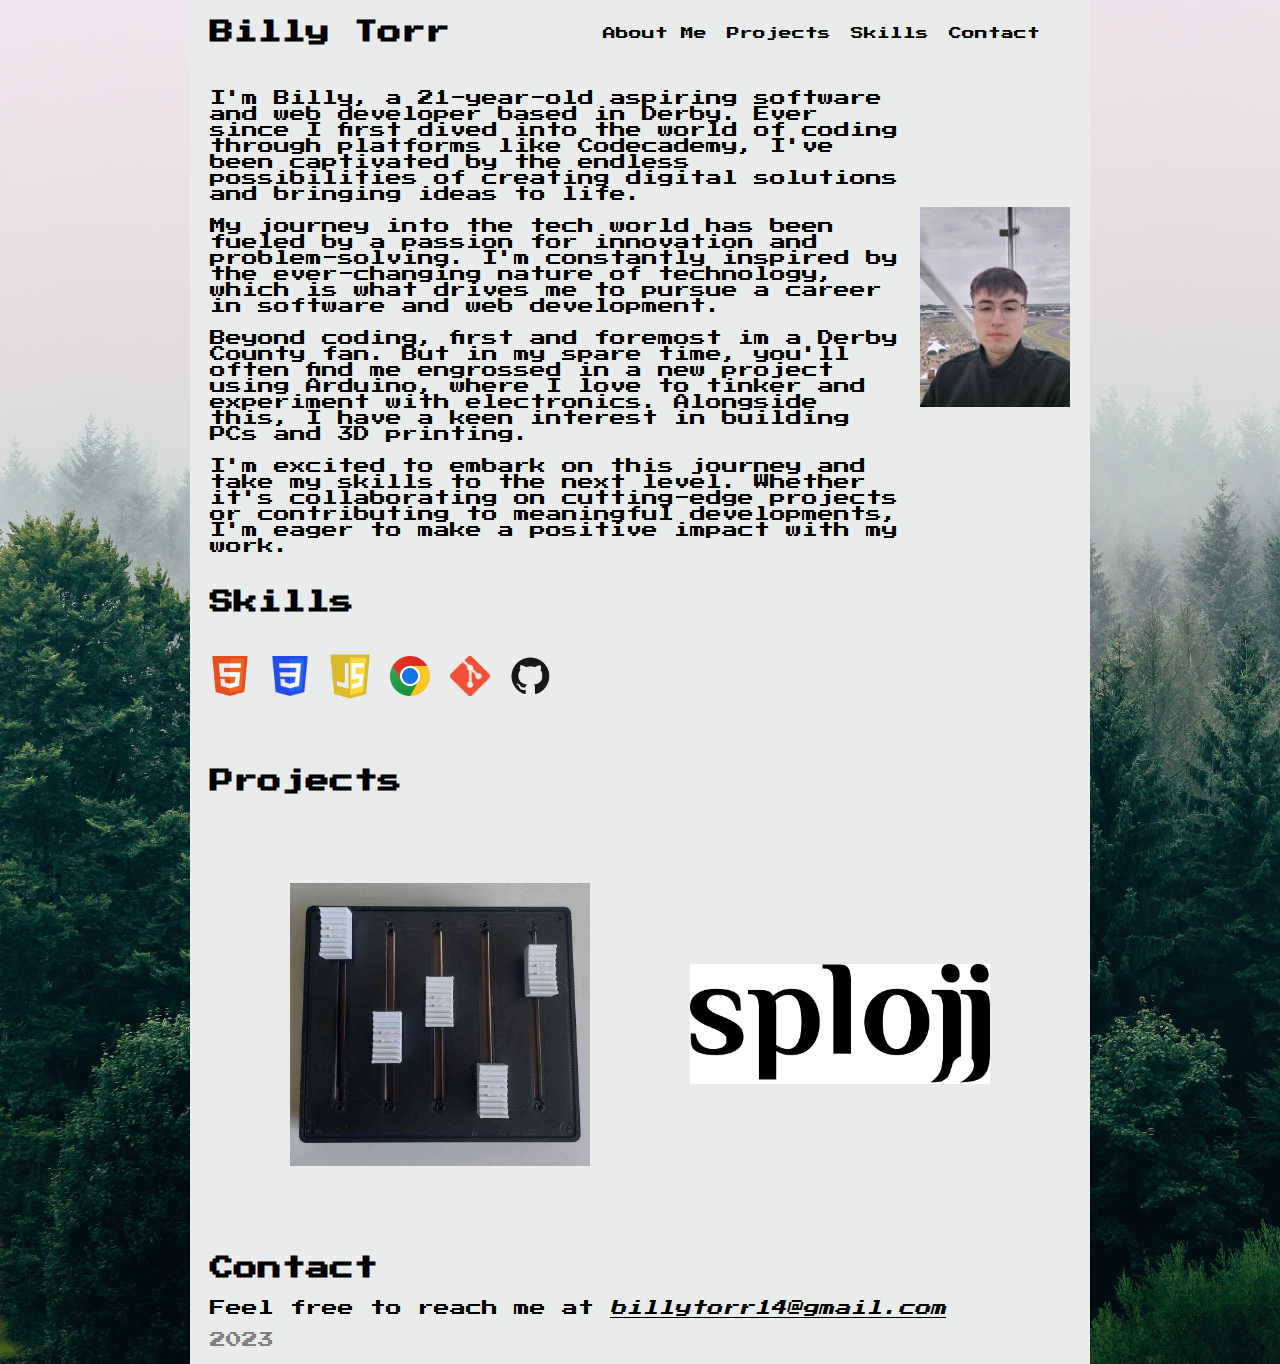
<file: index.html>
<!DOCTYPE html>
<html>
    <head>
        <title>My Portfolio</title>
        <link href="css.css" rel="stylesheet" type="text/css">
        <link rel="preconnect" href="https://fonts.googleapis.com">
        <link rel="preconnect" href="https://fonts.gstatic.com" crossorigin>
        <link href="https://fonts.googleapis.com/css2?family=Press+Start+2P&display=swap" rel="stylesheet">
        <link rel="icon" type="image/x-icon" href="pics/favicon.ico">
    </head>
        <body>
            <div class="contentBody">
                <div class="navbar-wrapper">
                    <nav>
                        <h2>Billy Torr</h2>
                            <ul class="navigation-items">
                                <li class="navigation-item"><a href="#about-me">About Me</a></li>
                                <li class="navigation-item"><a href="#projects">Projects</a></li>
                                <li class="navigation-item"><a href="#skills">Skills</a></li>
                                <li class="navigation-item"><a href="#contact">Contact</a></li>
                            </ul>
                    </nav>
                </div>
                        <main>
                            <section id="about-me">
                                <div class="aboutContainer">
                                        <img src="pics/me.jpg" alt="image of me">
                                            <div class="aboutTextBox">
                                                <p>
                                                I'm Billy, a 21-year-old aspiring software and web developer based in Derby. Ever since I first dived into the world of coding through platforms like Codecademy, I've been captivated by the endless possibilities of creating digital solutions and bringing ideas to life.
                                                <br>
                                                <br>
                                                My journey into the tech world has been fueled by a passion for innovation and problem-solving. I'm constantly inspired by the ever-changing nature of technology, which is what drives me to pursue a career in software and web development.
                                                <br>
                                                <br>
                                                Beyond coding, first and foremost im a Derby County fan. But in my spare time, you'll often find me engrossed in a new project using Arduino, where I love to tinker and experiment with electronics.
                                        
                                                Alongside this, I have a keen interest in building PCs and 3D printing. 
                                                <br>
                                                <br>
                                                I'm excited to embark on this journey and take my skills to the next level. Whether it's collaborating on cutting-edge projects or contributing to meaningful developments, I'm eager to make a positive impact with my work.
                                            </p>
                                        </div>
                                </div>    
                            </section>
                                <section id="skills">
                                    <h2>Skills</h2>
                                    <div class="skills-container">
                                        <img src="pics/html logo.png" alt="HTML">
                                        <img src="pics/css logo.png" alt="CSS">
                                        <img src="pics/js logo.png" alt="JavaScript">
                                        <img src="pics/chrome logo.png" alt="Chrome Dev Tools">
                                        <img src="pics/git logo.png" alt="GitBash">
                                        <img src="pics/github logo.png" alt="Github">    
                                    </div>
                                </section>
                                <section id="projects">
                                    <h2>Projects</h2>
                                    <div class="projectsContainer">
                                        <a href="audio.html">
                                            <img src="pics/audio.jpg">
                                        </a>
                                        <a href="splojj.html">
                                            <img src="pics/SPLOJJ logo.jpg">
                                        </a>
                                    </div>
                                </section>
                                <section id="contact">
                                    <div class="contactContainer">
                                    <h2>Contact</h2>
                                        <p>Feel free to reach me at
                                            <a href="mailto:billytorr14@gmail.com"><i>billytorr14@gmail.com</i></a>
                                                <br>
                                        </p>
                                        <p class="date">2023</p>
                                    </div>
                                </section>
                        </main>
                        <script>
                            // Get a reference to the navbar wrapper element
                            const navbarWrapper = document.querySelector('.navbar-wrapper');
                    
                            // Function to toggle the sticky class on the navbar wrapper
                            function toggleStickyNavbar() {
                                // Get the window's scroll position
                                const scrollPosition = window.scrollY;
                    
                                // Add or remove the sticky class based on the scroll position
                                if (scrollPosition > 0) {
                                    navbarWrapper.classList.add('sticky');
                                } else {
                                    navbarWrapper.classList.remove('sticky');
                                }
                            }
                    
                            // Attach a scroll event listener to the window
                            window.addEventListener('scroll', toggleStickyNavbar);
                        </script>
                </div>
        </body>
</html>
</file>
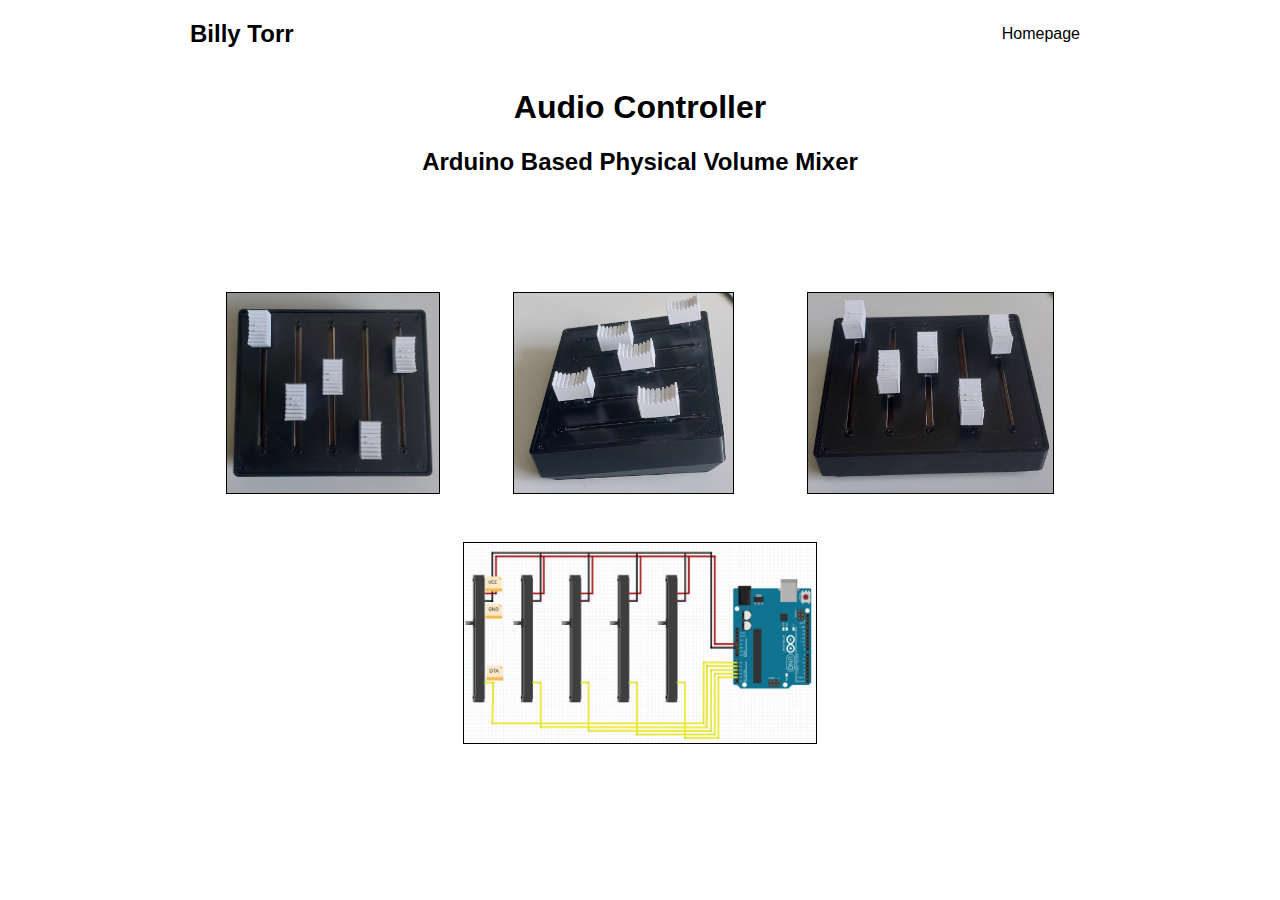
<file: audio.html>
<!DOCTYPE html>
    <html>
        <head>
            <title>Audio</title>
            <link href="css2.css" rel="stylesheet" type="text/css">
            <link rel="icon" type="image/x-icon" href="pics/favicon.ico">
        </head>
            <body>
                <div class="navbar-wrapper">
                    <nav>
                        <h2>Billy Torr</h2>
                            <ul class="navigation-items">
                                <li class="navigation-item"><a href="index.html">Homepage</a></li>
                            </ul>
                    </nav>
                </div>
                    <div class="textBox1">
                        <h1>Audio Controller</h1>
                        <h2>Arduino Based Physical Volume Mixer</h2>
                        
                    </div>
                        <div class="splojjImages">
                            <img src="pics/Audio 2.jpg" alt="HTML">
                            <img src="pics/Audio 1.jpg" alt="HTML">
                            <img src="pics/Audio 3.jpg" alt="HTML">
                            <img src="pics/circuit.JPG" alt="HTML">
                        </div>
                    <div>
                        
                    </div>
            </body> 
    </html>
</file>
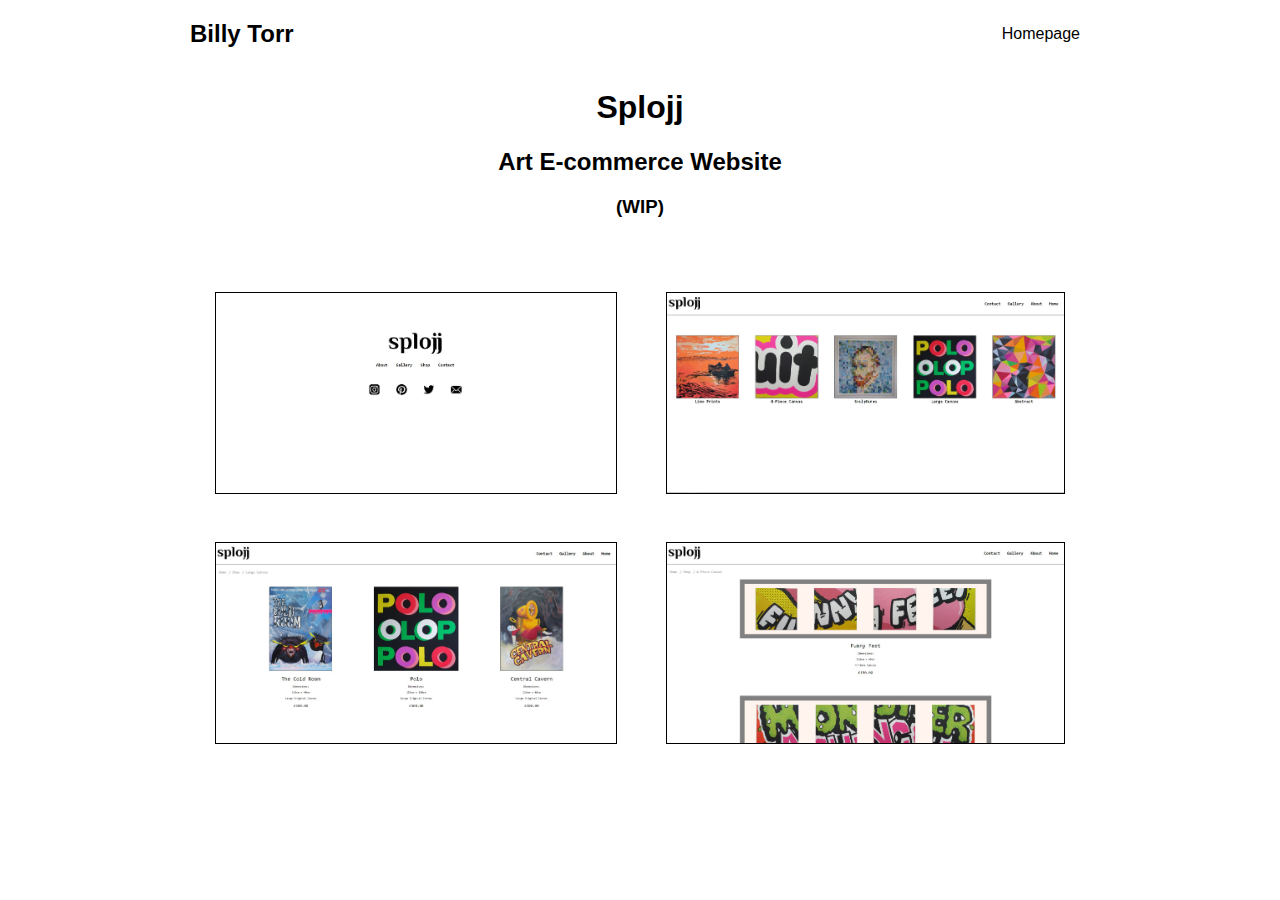
<file: splojj.html>
<!DOCTYPE html>
    <html>
        <head>
            <title>Splojj</title>
            <link href="css2.css" rel="stylesheet" type="text/css">
            <link rel="icon" type="image/x-icon" href="pics/favicon.ico">
        </head>
            <body>
                <div class="navbar-wrapper">
                    <nav>
                        <h2>Billy Torr</h2>
                            <ul class="navigation-items">
                                <li class="navigation-item"><a href="index.html">Homepage</a></li>
                            </ul>
                    </nav>
                </div>
                    <div class="textBox1">
                        <h1>Splojj</h1>
                        <h2>Art E-commerce Website</h2>
                        <h3>(WIP)</h3>
                    </div>
                        <div class="splojjImages">
                            <img src="pics/Splojj home.JPG" alt="HTML">
                            <img src="pics/Splojj Shop.JPG" alt="HTML">
                            <img src="pics/large canvas.JPG" alt="HTML">
                            <img src="pics/4-piece.JPG" alt="HTML">
                        </div>
            </body> 
    </html>
</file>
<file: css.css>
html {
    font-size: 16px;
}

body {
    background-color: #1C422B;
    margin: 0 auto;
    max-width: 900px;
    padding: 0;
    display: flex;
    flex-direction: column;
    font-family: 'Press Start 2P', cursive;
    background-image: url(pics/landscape.jpg);
    background-position: bottom;
    background-size: cover;
    background-repeat: no-repeat;
}
nav {
    display: flex;
    align-items: center;
    justify-content: space-between;
    background-color: #EAEBEB;
}
.navigation-items {
    display: flex;
    list-style-type: none;
    padding-right: 20px;
    float: right;
    margin: 0;
}
.navigation-items li {
    display: list-item;
    margin: 10px;
    float: right;
}
.navigation-item a {
    text-decoration: none;
    color: black;
    font-size: 0.8rem;
}
.navigation-item a:hover{
    text-decoration: none;
    color: darkslategrey;
}

.aboutTextBox {
width: 100%;
padding-right: 20px;
padding-left: 0;
padding-top: 10px;
}
.aboutContainer img{
width: 150px;
object-fit: contain;
margin: 0 auto;
padding-bottom: 20px;
}
.aboutContainer {
    display: flex;
    flex-direction: row-reverse;
    align-items: center;
    background-color: #EAEBEB;
}
.skills-container {
    display: flex;
    flex-wrap: wrap;
    align-items: center;
    padding-top: 20px;
    padding-bottom: 50px;
    background-color: #EAEBEB;
}
.skills-container a{
    height: 30px;
    display: flex;
}
.skills-container img{
    width: 40px;
    padding-right: 20px;
}
.projectsContainer img {
    width: 300px;
    padding: 50px;
    transition: transform 0.3s ease;
}
.projectsContainer {
    display: flex;
    flex-wrap: wrap;
    justify-content: center;
    align-items: center;
    height: auto;
    padding: 20px;
    background-color: #EAEBEB;
}
.projectsContainer img:hover {
    transform: scale(1.2); 
}

.navbar-wrapper.sticky {
    position: sticky;
    top: 0;
    width: 100%;
    background-color: #EAEBEB;
    border-bottom: 1px black solid;
    z-index: 1;
    margin: 0 auto;
    
}
.navbar-wrapper {
    width: 100%;
    background-color: #EAEBEB;
    width: 100%;
    margin: 0 auto;
}
.contactContainer a{
color: black;
}
.date {
    color: grey;
}
@media screen and (max-width: 600px) {
    .contentBody {
        font-size: 0.6rem;
    }
    .navigation-item a {
        font-size: 0.5rem;
    }
    nav h2{
        font-size: 0.60rem;
    }
    .navigation-items {
        padding-left: 0;
    }
}
.navHome {
    width: 900px;

}
.contentBody {
    color:black;
    background-color: #EAEBEB;
    padding-left: 20px;
    padding-right: 20px;
    max-width: 900px;
}
</file>
<file: css2.css>
body {
    margin: 0 auto;
    padding: 0;
    max-width: 900px;
    display: flex;
    flex-direction: column;
    font-family: 'Trebuchet MS', 'Lucida Sans Unicode', 'Lucida Grande', 'Lucida Sans', Arial, sans-serif;
    color: black;
}
nav {
    display: flex;
    align-items: center;
    justify-content: space-between;
}
.navigation-items {
    display: flex;
    list-style-type: none;
    padding: 0;
    align-items: center;
    margin: 0;
}
li {
    display: list-item;
    margin: 10px;
}
.navigation-item a {
    text-decoration: none;
    color: black;
}
.navigation-item a:hover {
    text-decoration: none;
    color: darkslategrey;
}
.navbar-wrapper.sticky {
    position: fixed;
    top: 0;
    width: 900px;
    background-color: white;
    border-bottom: 1px black solid;
    z-index: 1;
}
.splojjImages {
    width: 900px;
    height: 500px;
    display: flex; 
    justify-content: space-around;
    align-items: center;
    flex-wrap: wrap;
    
}
.splojjImages img {
    max-width: 400px;
    border: 1px solid black;
    height: 200px;#
}
.textBox1{
    height: 200px;
    text-align: center;
}
.splojjImages img:hover {
    transform: scale(1.5); 
    transition: all 1s;
}
</file>
